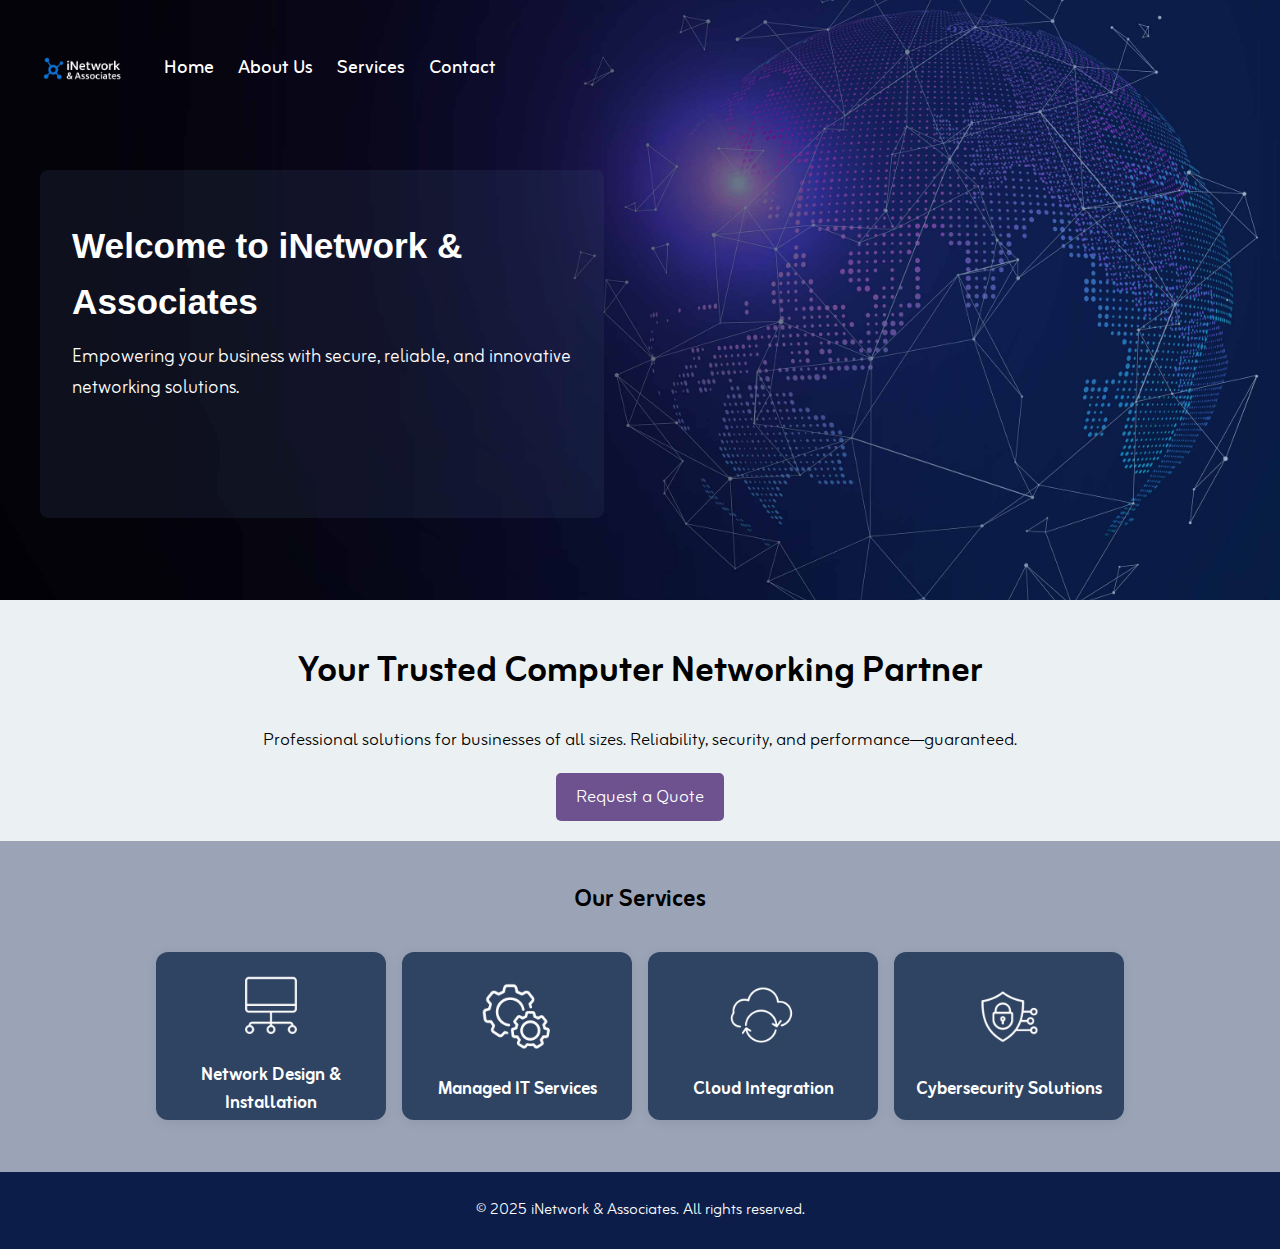
<file: iNetwork-Associates-website/index.html>
<!DOCTYPE html>
<html lang="en">
<head>
    <meta charset="UTF-8">
    <title>iNetwork & Associates - Home</title>
    <meta name="viewport" content="width=device-width, initial-scale=1">
    <link rel="preconnect" href="https://fonts.googleapis.com">
    <link rel="preconnect" href="https://fonts.gstatic.com" crossorigin>
    <link href="https://fonts.googleapis.com/css2?family=Zain:ital,wght@0,200;0,300;0,400;0,700;0,800;0,900;1,300;1,400&display=swap" rel="stylesheet">
    <link rel="stylesheet" href="style.css">
</head>
<body>
    <header>
    </header>
    <section class="banner">
        <div class="header-flex">
            <div class="logo-container">
                <img src="/Pictures/iNetwork&AssociatesLogo_v1.png" alt="iNetwork & Associates Logo" class="logo">
            </div>
            <nav>
                <a href="index.html">Home</a>
                <a href="about.html">About Us</a>
                <a href="services.html">Services</a>
                <a href="contact.html">Contact</a>
            </nav>
        </div>
        <div class="banner-content">
            <h1>Welcome to iNetwork & Associates</h1>
            <p>Empowering your business with secure, reliable, and innovative networking solutions.</p>
        </div>
    </section>
    <main>
        <section class="hero">
            <h1>Your Trusted Computer Networking Partner</h1>
            <p>Professional solutions for businesses of all sizes. Reliability, security, and performance—guaranteed.</p>
            <a href="contact.html" class="cta">Request a Quote</a>
        </section>
        <section class="highlights">
            <h2>Our Services</h2>
            <div class="services-grid">
                <div class="service-card">
                    <img src="/Pictures/home_icons/computer_icon.png" alt="iNetwork & Associates Logo" class="logo">
                    <h4>Network Design & Installation</h4>
                </div>
                <div class="service-card">
                    <img src="/Pictures/home_icons/gear_icon.png" alt="iNetwork & Associates Logo" class="logo">
                    <h4>Managed IT Services</h4>
                </div>
                <div class="service-card">
                    <img src="/Pictures/home_icons/cloud_iconv1.png" alt="iNetwork & Associates Logo" class="logo">
                    <h4>Cloud Integration</h4>
                </div>
                <div class="service-card">
                    <img src="/Pictures/home_icons/cyber_icon.png" alt="iNetwork & Associates Logo" class="logo">
                    <h4>Cybersecurity Solutions</h4>
                </div>
            </div>
        </section>
    </section>
    </main>
    <footer>
        <p>&copy; 2025 iNetwork & Associates. All rights reserved.</p>
    </footer>
</body>
</html>
</file>
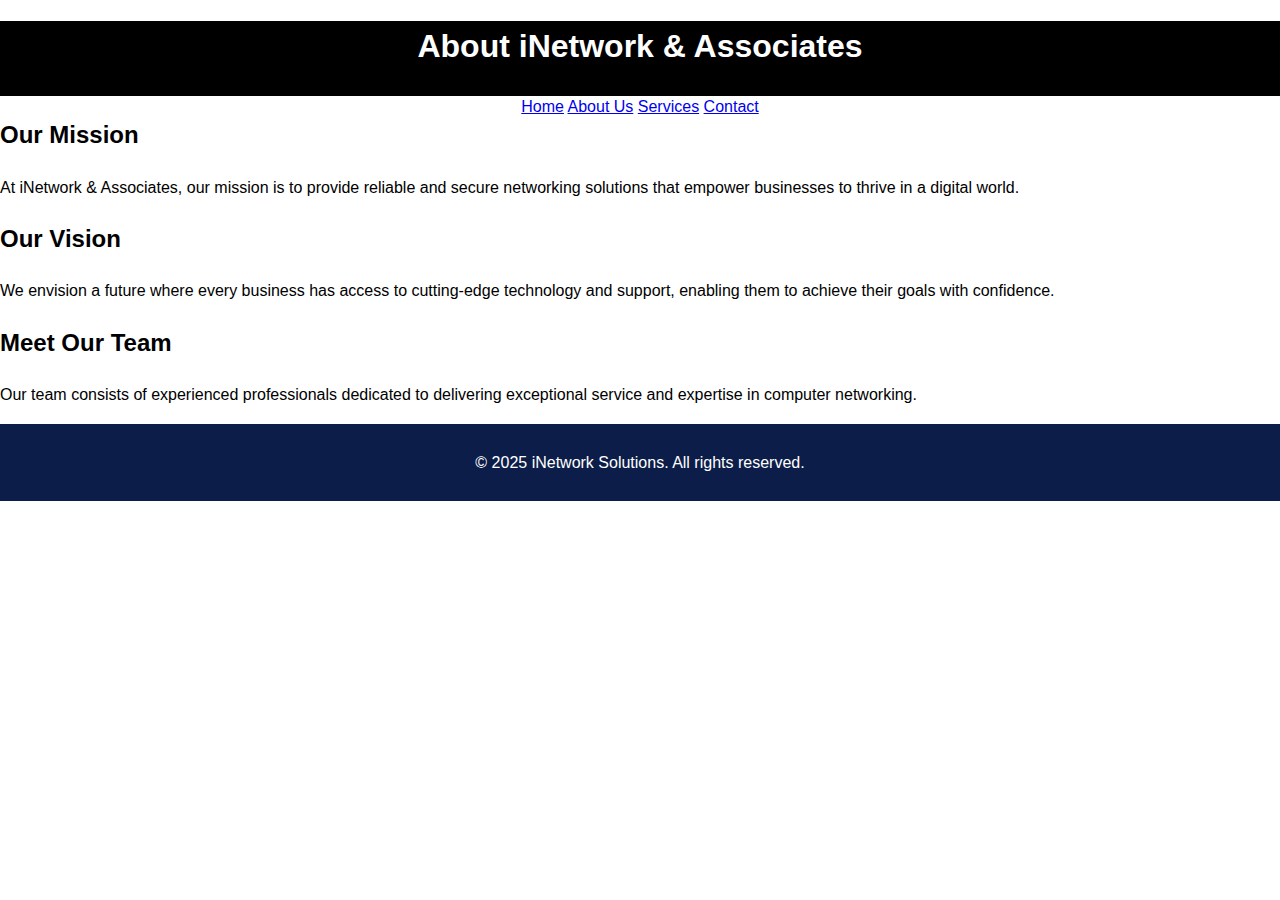
<file: iNetwork-Associates-website/about.html>
<!DOCTYPE html>
<html lang="en">
<head>
    <meta charset="UTF-8">
    <title>About Us - iNetwork Solutions</title>
    <meta name="viewport" content="width=device-width, initial-scale=1">
    <link rel="stylesheet" href="style.css">
</head>
<body>
    <header>
        <h1>About iNetwork & Associates</h1>
        <nav>
            <a href="index.html">Home</a>
            <a href="about.html">About Us</a>
            <a href="services.html">Services</a>
            <a href="contact.html">Contact</a>
        </nav>
    </header>
    <main>
        <section class="about">
            <h2>Our Mission</h2>
            <p>At iNetwork & Associates, our mission is to provide reliable and secure networking solutions that empower businesses to thrive in a digital world.</p>
            
            <h2>Our Vision</h2>
            <p>We envision a future where every business has access to cutting-edge technology and support, enabling them to achieve their goals with confidence.</p>
            
            <h2>Meet Our Team</h2>
            <p>Our team consists of experienced professionals dedicated to delivering exceptional service and expertise in computer networking.</p>
        </section>
    </main>
    <footer>
        <p>&copy; 2025 iNetwork Solutions. All rights reserved.</p>
    </footer>
</body>
</html>
</file>
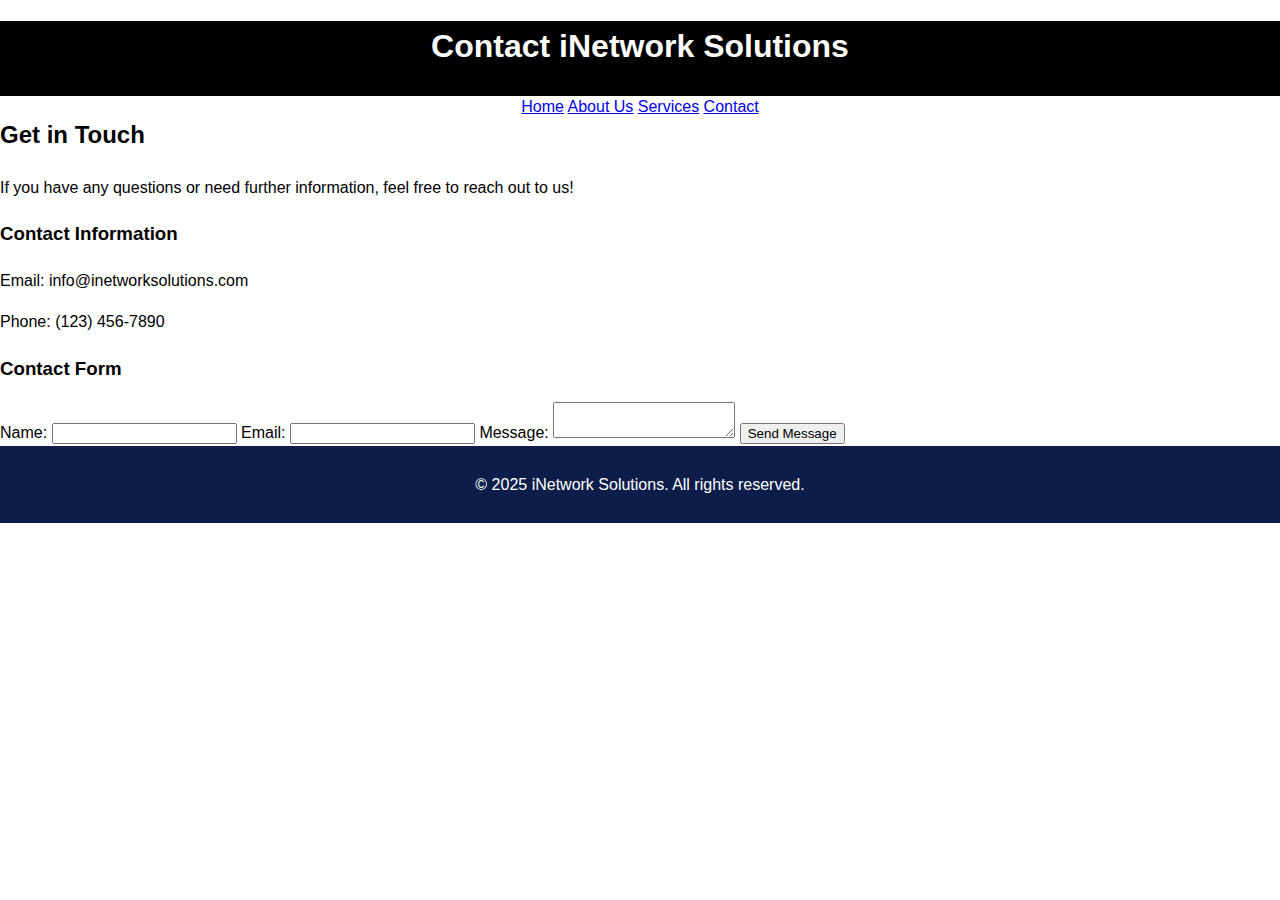
<file: iNetwork-Associates-website/contact.html>
<!DOCTYPE html>
<html lang="en">
<head>
    <meta charset="UTF-8">
    <title>Contact Us - iNetwork Solutions</title>
    <meta name="viewport" content="width=device-width, initial-scale=1">
    <link rel="stylesheet" href="style.css">
</head>
<body>
    <header>
        <h1>Contact iNetwork Solutions</h1>
        <nav>
            <a href="index.html">Home</a>
            <a href="about.html">About Us</a>
            <a href="services.html">Services</a>
            <a href="contact.html">Contact</a>
        </nav>
    </header>
    <main>
        <section class="contact-info">
            <h2>Get in Touch</h2>
            <p>If you have any questions or need further information, feel free to reach out to us!</p>
            <h3>Contact Information</h3>
            <p>Email: info@inetworksolutions.com</p>
            <p>Phone: (123) 456-7890</p>
        </section>
        <section class="contact-form">
            <h3>Contact Form</h3>
            <form action="#" method="post">
                <label for="name">Name:</label>
                <input type="text" id="name" name="name" required>
                
                <label for="email">Email:</label>
                <input type="email" id="email" name="email" required>
                
                <label for="message">Message:</label>
                <textarea id="message" name="message" required></textarea>
                
                <button type="submit">Send Message</button>
            </form>
        </section>
    </main>
    <footer>
        <p>&copy; 2025 iNetwork Solutions. All rights reserved.</p>
    </footer>
</body>
</html>
</file>
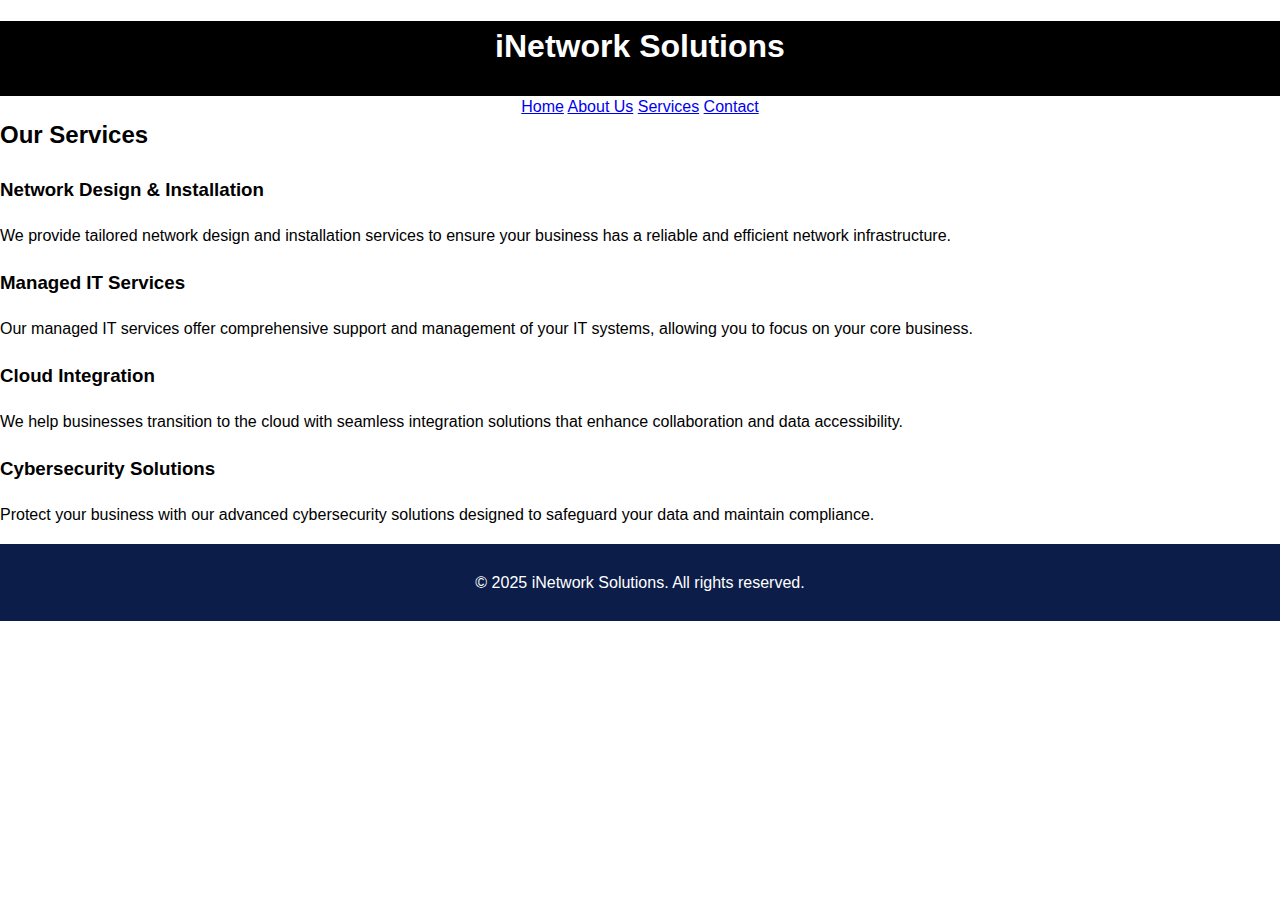
<file: iNetwork-Associates-website/services.html>
<!DOCTYPE html>
<html lang="en">
<head>
    <meta charset="UTF-8">
    <title>iNetwork Solutions - Services</title>
    <meta name="viewport" content="width=device-width, initial-scale=1">
    <link rel="stylesheet" href="style.css">
</head>
<body>
    <header>
        <h1>iNetwork Solutions</h1>
        <nav>
            <a href="index.html">Home</a>
            <a href="about.html">About Us</a>
            <a href="services.html">Services</a>
            <a href="contact.html">Contact</a>
        </nav>
    </header>
    <main>
        <section class="services">
            <h2>Our Services</h2>
            <article>
                <h3>Network Design & Installation</h3>
                <p>We provide tailored network design and installation services to ensure your business has a reliable and efficient network infrastructure.</p>
            </article>
            <article>
                <h3>Managed IT Services</h3>
                <p>Our managed IT services offer comprehensive support and management of your IT systems, allowing you to focus on your core business.</p>
            </article>
            <article>
                <h3>Cloud Integration</h3>
                <p>We help businesses transition to the cloud with seamless integration solutions that enhance collaboration and data accessibility.</p>
            </article>
            <article>
                <h3>Cybersecurity Solutions</h3>
                <p>Protect your business with our advanced cybersecurity solutions designed to safeguard your data and maintain compliance.</p>
            </article>
        </section>
    </main>
    <footer>
        <p>&copy; 2025 iNetwork Solutions. All rights reserved.</p>
    </footer>
</body>
</html>
</file>
<file: iNetwork-Associates-website/style.css>
/*
.zain-extralight {
  font-family: "Zain", sans-serif;
  font-weight: 200;
  font-style: normal;
}

.zain-light {
  font-family: "Zain", sans-serif;
  font-weight: 300;
  font-style: normal;
}

.zain-regular {
  font-family: "Zain", sans-serif;
  font-weight: 400;
  font-style: normal;
}

.zain-bold {
  font-family: "Zain", sans-serif;
  font-weight: 700;
  font-style: normal;
}

.zain-extrabold {
  font-family: "Zain", sans-serif;
  font-weight: 800;
  font-style: normal;
}

.zain-black {
  font-family: "Zain", sans-serif;
  font-weight: 900;
  font-style: normal;
}

.zain-light-italic {
  font-family: "Zain", sans-serif;
  font-weight: 300;
  font-style: italic;
}

.zain-regular-italic {
  font-family: "Zain", sans-serif;
  font-weight: 400;
  font-style: italic;
}
*/

body {
    font-family: "Zain", sans-serif;
    font-weight: 300;
    line-height: 1.6;
    margin: 0;
    padding: 0;
}

header {
    background: #000000; /* White background */
    color: #ffffff; /* Dark grey text */
    text-align: center;
    max-height: 75px; /* Set a minimum height for compactness */
}

.header-flex {
    display: flex;
    align-items: center;      /* Vertically center logo and nav */
    justify-content: flex-start; /* Or use space-between for more separation */
    gap: 32px;                /* Space between logo and nav */
    padding: 0 32px;
}

.logo-container {
    display: flex;
    align-items: center;
}

.logo {
    margin-top: 20px;
    height: 100px; /* Smaller logo for better alignment */
    width: auto;
}

.banner {
    background: url('/Pictures/home_banner.jpg') center left/cover, #233239;
    background-size: cover;      /* Scales image to cover the container */
    background-position: center; /* Vertically and horizontally centers the image */
    background-repeat: no-repeat;
    height: 600px;               /* Adjust height as needed */
    display: flex;
    flex-direction: column;
    gap: 50px; /* Increase vertical gap between children */
    align-items: left;
}

.banner-content {
    margin-left: 40px;
    color: #fff;
    max-width: 500px;
    height: 300px;;
    background: rgba(55,73,111, 0.2); /* Optional: semi-transparent overlay for readability */
    padding: 24px 32px;
    border-radius: 8px;
}

.banner-content h1 {
    font-size: 2.2rem;
    margin-bottom: 12px;
    font-family: 'Montserrat', 'Segoe UI', 'Roboto', Arial, sans-serif;
}

.banner-content p {
    font-size: 1.2rem;
    margin: 0;
}

.banner nav {
    display: flex;
    gap: 24px;
    justify-content: flex-end;
    padding: 16px 32px 0 0;
}

.banner nav a {
    color: #fff;
    text-decoration: none;
    font-weight: 500;
    font-size: 1.2rem;
}

.banner nav a:hover {
    text-decoration: underline;
}

.hero {
    background: #ebf1f3;
    padding: 20px;
    font-size: large;
    text-align: center;
}

.highlights {
    background-color: rgb(55,73,111, 0.5);
    padding: 20px;
}

.highlights h2 {
    text-align: center;
}

.highlights ul {
    list-style-type: none;
    padding: 0;
}

.highlights li {
    background: #f0f0f0;
    margin: 10px 0;
    padding: 10px;
    border-radius: 5px;
}

.services-grid {
    display: grid;
    grid-template-columns: auto auto auto auto; /* Two columns */
    gap: 16px; /* 16px gap between both rows and columns */
    justify-items: center;
    max-width: fit-content;
    margin: 32px auto;
}

.service-card {
    background: #2f4463;
    color: #fff;
    border-radius: 12px;
    padding: 24px 15px;
    width: 200px;   /* Wider rectangle */
    height: 120px;  /* Less height */
    display: flex;
    flex-direction: column; /* Icon and text side by side */
    align-items: center;
    justify-content: center;
    box-shadow: 0 2px 12px rgba(0,0,0,0.08);
    transition: transform 0.3s, box-shadow 0.3s, background 0.3s;
    cursor: pointer;
}

.service-card:hover {
    transform: translateY(-8px) scale(1.03);
    box-shadow: 0 8px 24px rgba(0,0,0,0.18);
    background: #5a80b8;
    -webkit-transform: translateY(-8px) scale(1.03);
    -moz-transform: translateY(-8px) scale(1.03);
    -ms-transform: translateY(-8px) scale(1.03);
    -o-transform: translateY(-8px) scale(1.03);
}

.service-card img {
    font-size: 2rem;
    margin-top: 0%;
    margin-right: 0;         /* Remove horizontal margin */
    margin-bottom: 8px;      /* Add space below icon */
    display: flex;
    align-items: center;
    justify-content: center;
}

.service-card h4 {
    font-size: 1.1rem;
    margin: 0;
    text-align: center;
}

.cta {
    display: inline-block;
    background: #6d528f;
    color: #ffffff;
    padding: 10px 20px;
    text-decoration: none;
    border-radius: 5px;
}

.cta:hover {
    background: rgb(109,82,143, 0.7);
}

footer {
    background: rgba(12,29,73,255);
    color: #ffffff;
    text-align: center;
    padding: 10px 0;
    position: relative;
    bottom: 0;
    width: 100%;
}
</file>
